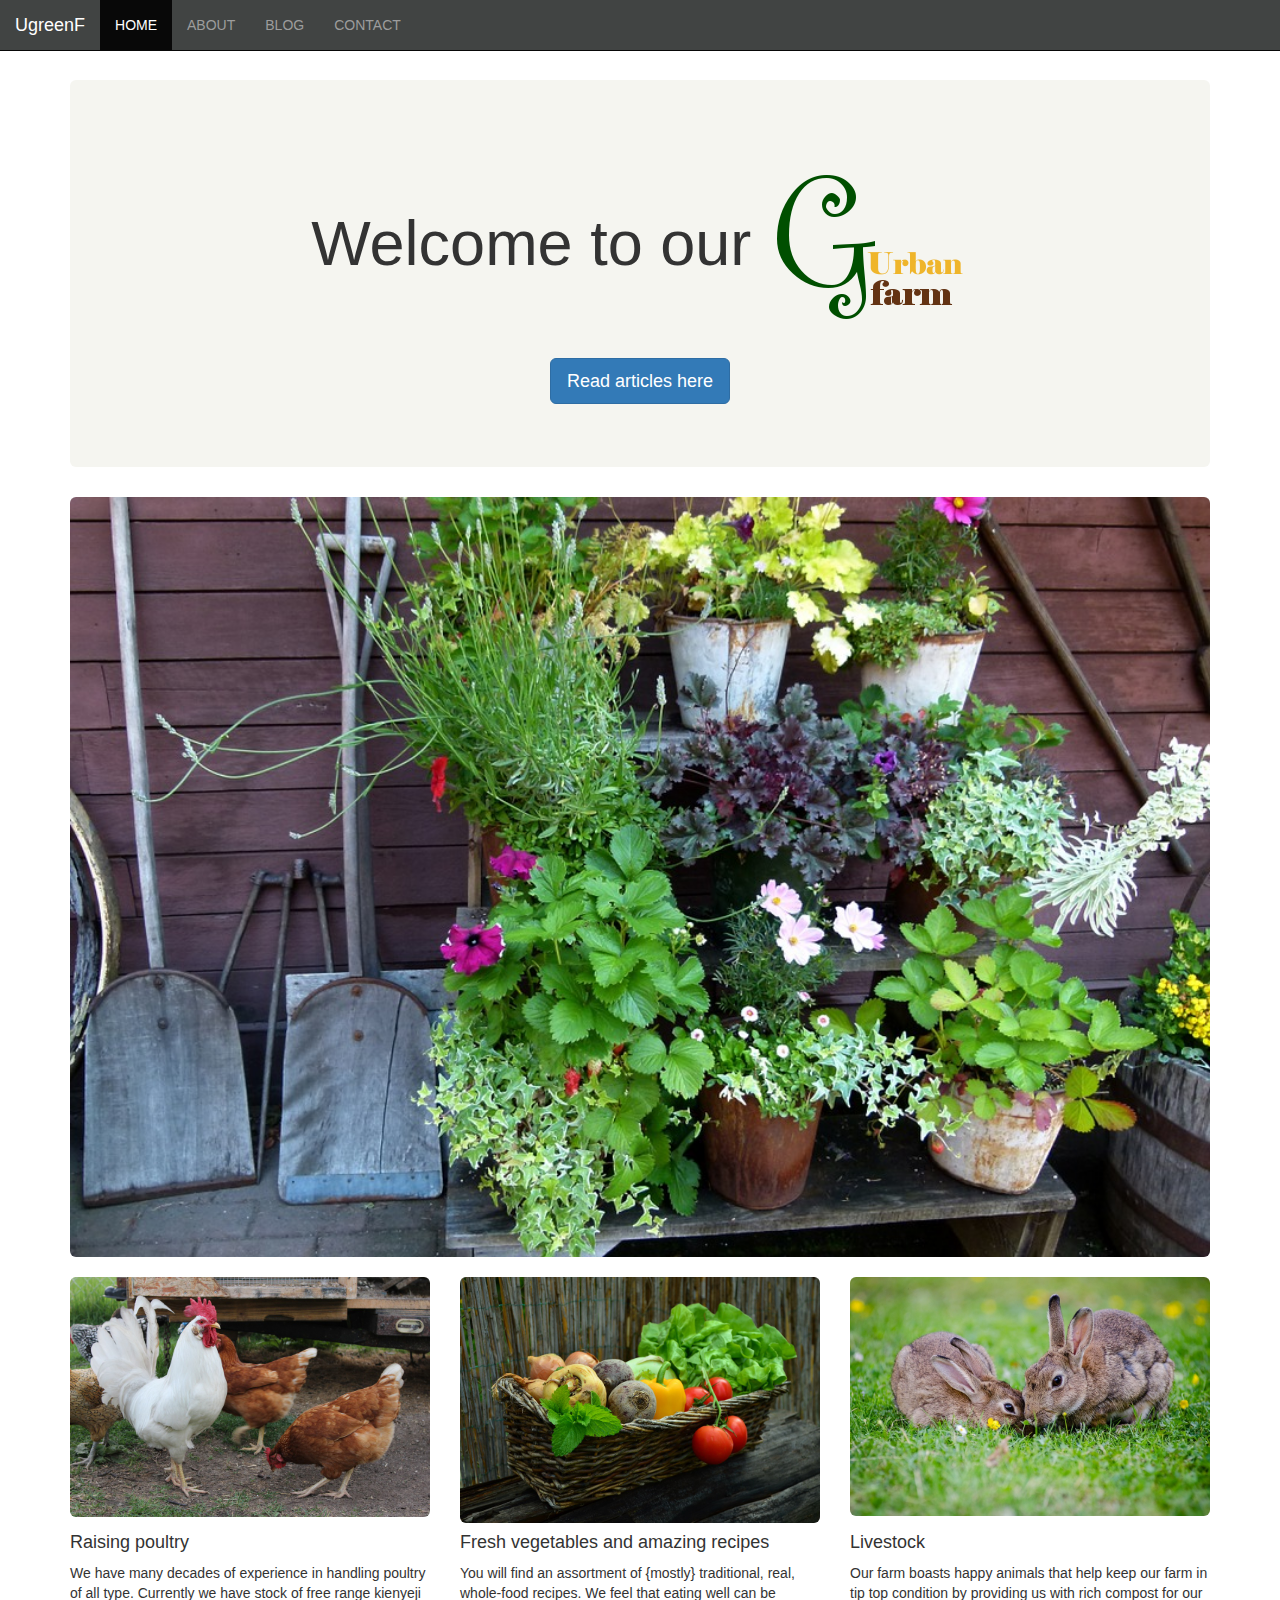
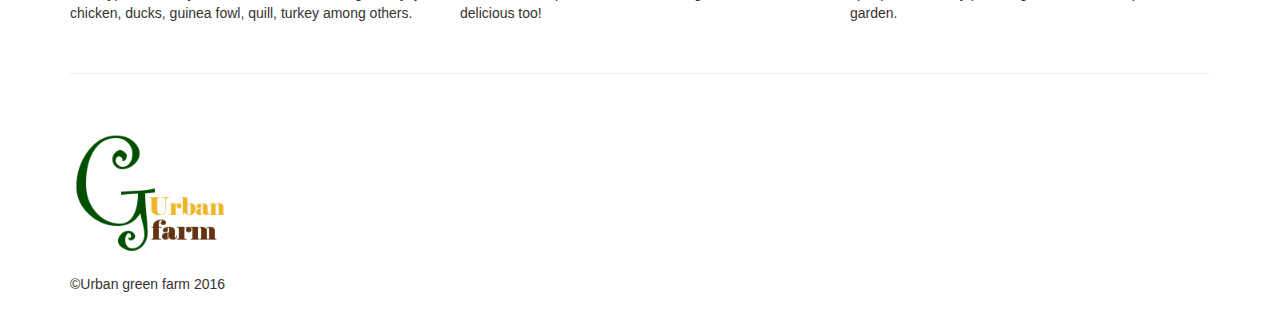
<file: index.html>
<!DOCTYPE html>
<html lang="en">
  <head>
    <meta charset="utf-8">
    <meta http-equiv="X-UA-Compatible" content="IE=edge">
    <meta name="viewport" content="width=device-width, initial-scale=1">
    <!-- The above 3 meta tags *must* come first in the head; any other head content must come *after* these tags -->
    
    <title>The Urban Green Farm</title>
    
    <!-- Bootstrap -->
    <link rel="stylesheet" href="https://maxcdn.bootstrapcdn.com/bootstrap/3.3.7/css/bootstrap.min.css" integrity="sha384-BVYiiSIFeK1dGmJRAkycuHAHRg32OmUcww7on3RYdg4Va+PmSTsz/K68vbdEjh4u" crossorigin="anonymous">
    
    <link rel="stylesheet" href="style.css">  
      
  </head>
  <body>
    
    <nav class="navbar navbar-inverse navbar-fixed-top">
        <div class="container-fluid">
            <div class="navbar-header">
                <a class="navbar-brand" href="index.html">UgreenF</a>
            </div>
            <ul class="nav navbar-nav">
                <li class="active"><a href="index.html">HOME</a></li>
                <li><a href="about.html">ABOUT</a></li>
                <li><a href="blog.html">BLOG</a></li>
                <li><a href="contact.html">CONTACT</a></li>
            </ul>
        </div>
    </nav>
    
    <div class="container"> 
    
        <div class="jumbotron">
            <h1>Welcome to our <img src="images/logo.png" alt="logo" width="200" height="200"></h1>
            
            <p><a class="btn btn-primary btn-lg" href="blog.html" role="button">Read articles here</a></p>
        </div>
        
        <div class="row">
            <div class="col-sm-12"><img src="images/still-52785_960_720.jpg" alt="backyard" width="1200" class="img-responsive img-rounded" ></div>
        </div>
        
        <br/>
        
        <div class="row">
            <div class="col-sm-4"><img src="images/rooster-1001892_960_720.jpg" alt="roosters" class="img-responsive img-rounded"></div>
            <div class="col-sm-4"><img src="images/vegetables-752153_960_720.jpg" alt="backyard" class="img-responsive img-rounded" ></div>
            <div class="col-sm-4"><img src="images/european-rabbits-1006621_960_720.jpg" alt="rabbits" class="img-responsive img-rounded"></div>
        </div>
        
        <div class="row">
            <div class="col-sm-4">
                <h4>Raising poultry</h4>
                <p>We have many decades of experience in handling poultry of all type. Currently we have stock of free range kienyeji chicken, ducks, guinea fowl, quill, turkey among others.</p>
            </div>
            <div class="col-sm-4">
                <h4>Fresh vegetables and amazing recipes</h4>
                <p>You will find an assortment of {mostly} traditional, real, whole-food recipes. We feel that eating well can be delicious too!</p>
            </div>
            <div class="col-sm-4">
                <h4>Livestock</h4>
                <p>Our farm boasts happy animals that help keep our farm in tip top condition by providing us with rich compost for our garden. </p>
            </div>
        </div>
        
        <br/>
        
        <hr>
        
        <br/>

            <footer>
                <img src="images/logo.png" alt="logo" width="160" height="160">
                <p>&copy;Urban green farm 2016</p>
            </footer>
        <br/>
    </div>  
    <!-- jQuery (necessary for Bootstrap's JavaScript plugins) -->
    <script src="https://ajax.googleapis.com/ajax/libs/jquery/1.12.4/jquery.min.js"></script>
    <!-- Include all compiled plugins (below), or include individual files as needed -->
    <script src="https://maxcdn.bootstrapcdn.com/bootstrap/3.3.7/js/bootstrap.min.js" integrity="sha384-Tc5IQib027qvyjSMfHjOMaLkfuWVxZxUPnCJA7l2mCWNIpG9mGCD8wGNIcPD7Txa" crossorigin="anonymous"></script>
  </body>
</html>
</file>
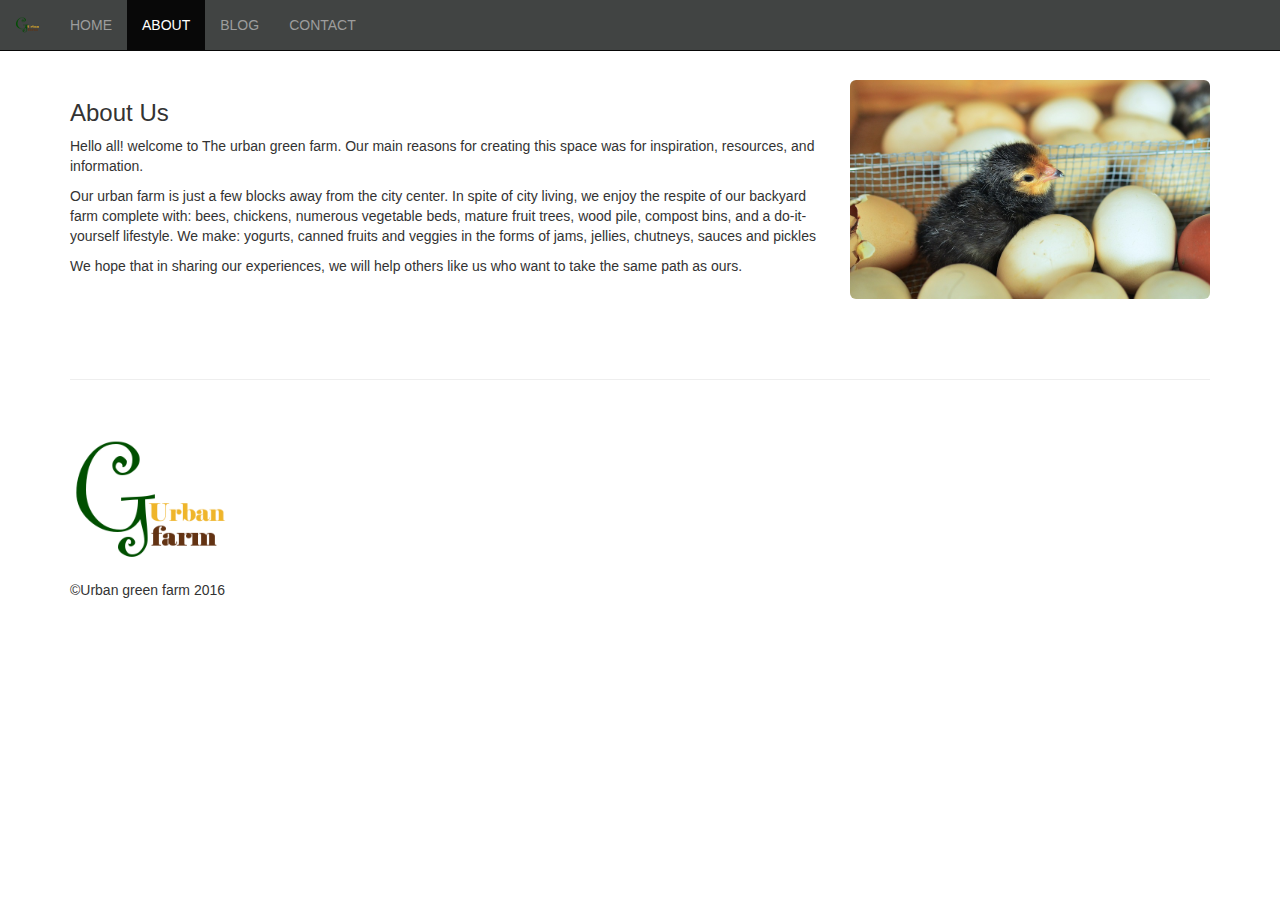
<file: about.html>
<!DOCTYPE html>
<html lang="en">
  <head>
    <meta charset="utf-8">
    <meta http-equiv="X-UA-Compatible" content="IE=edge">
    <meta name="viewport" content="width=device-width, initial-scale=1">
    <!-- The above 3 meta tags *must* come first in the head; any other head content must come *after* these tags -->
    
    <title>The Urban Green Farm</title>
    
    <!-- Bootstrap -->
    <link rel="stylesheet" href="https://maxcdn.bootstrapcdn.com/bootstrap/3.3.7/css/bootstrap.min.css" integrity="sha384-BVYiiSIFeK1dGmJRAkycuHAHRg32OmUcww7on3RYdg4Va+PmSTsz/K68vbdEjh4u" crossorigin="anonymous">
    
    <link rel="stylesheet" href="style.css">  
      
  </head>
  <body>
    
    <nav class="navbar navbar-inverse navbar-fixed-top">
        <div class="container-fluid">
            <div class="navbar-header">
                <a class="navbar-brand" href="index.html"><img src="images/logo.png" alt="logo" height="20" width="25"> </a>
            </div>
            <ul class="nav navbar-nav">
                <li><a href="index.html">HOME</a></li>
                <li class="active"><a href="about.html">ABOUT</a></li>
                <li><a href="blog.html">BLOG</a></li>
                <li><a href="contact.html">CONTACT</a></li>
            </ul>
        </div>
    </nav>
    
    <div class="container">
        <div class="row">
            <div class="col-sm-8">
                <h3>About Us</h3>
                <p>Hello all! welcome to The urban green farm. Our main reasons for creating this space was for inspiration, resources, and information. </p>
                <p>Our urban farm is just a few blocks away from the city center. In spite of city living, we enjoy the respite of our backyard farm complete with: bees, chickens, numerous vegetable beds, mature fruit trees, wood pile, compost bins, and a do-it-yourself lifestyle. We make: yogurts, canned fruits and veggies in the forms of jams, jellies, chutneys, sauces and pickles</p>
                <p>We hope that in sharing our experiences, we will help others like us who want to take the same path as ours.</p>
            </div>
            <div class="col-sm-4"><img src="images/chicks-1280732_960_720.jpg" alt="chicks" class="img-responsive img-rounded"></div>
        </div>
        
        
        <br/>        
        <br/>
        <br/>
        <hr>
        
        <br/>

            <footer>
                <img src="images/logo.png" alt="logo" width="160" height="160">
                <p>&copy;Urban green farm 2016</p>
            </footer>
        <br/>
    </div>  
    <!-- jQuery (necessary for Bootstrap's JavaScript plugins) -->
    <script src="https://ajax.googleapis.com/ajax/libs/jquery/1.12.4/jquery.min.js"></script>
    <!-- Include all compiled plugins (below), or include individual files as needed -->
    <script src="https://maxcdn.bootstrapcdn.com/bootstrap/3.3.7/js/bootstrap.min.js" integrity="sha384-Tc5IQib027qvyjSMfHjOMaLkfuWVxZxUPnCJA7l2mCWNIpG9mGCD8wGNIcPD7Txa" crossorigin="anonymous"></script>
  </body>
</html>
</file>
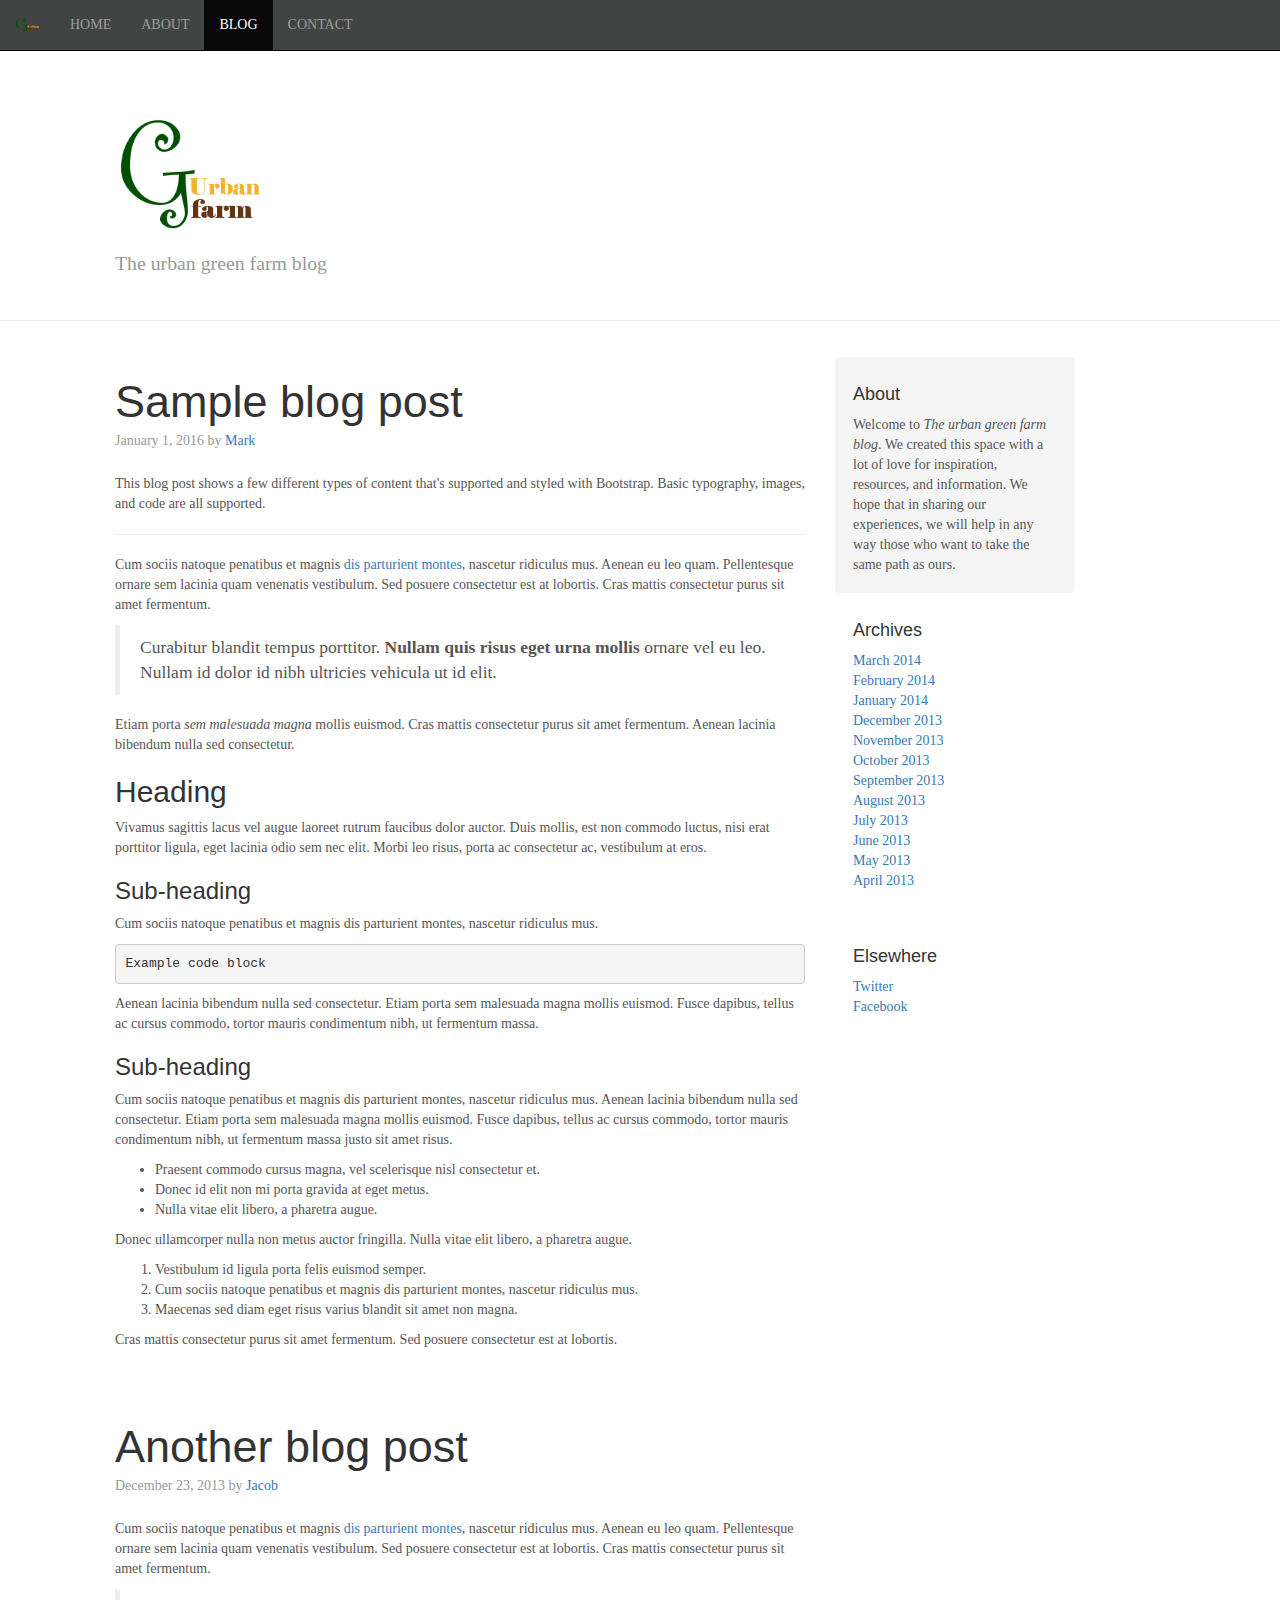
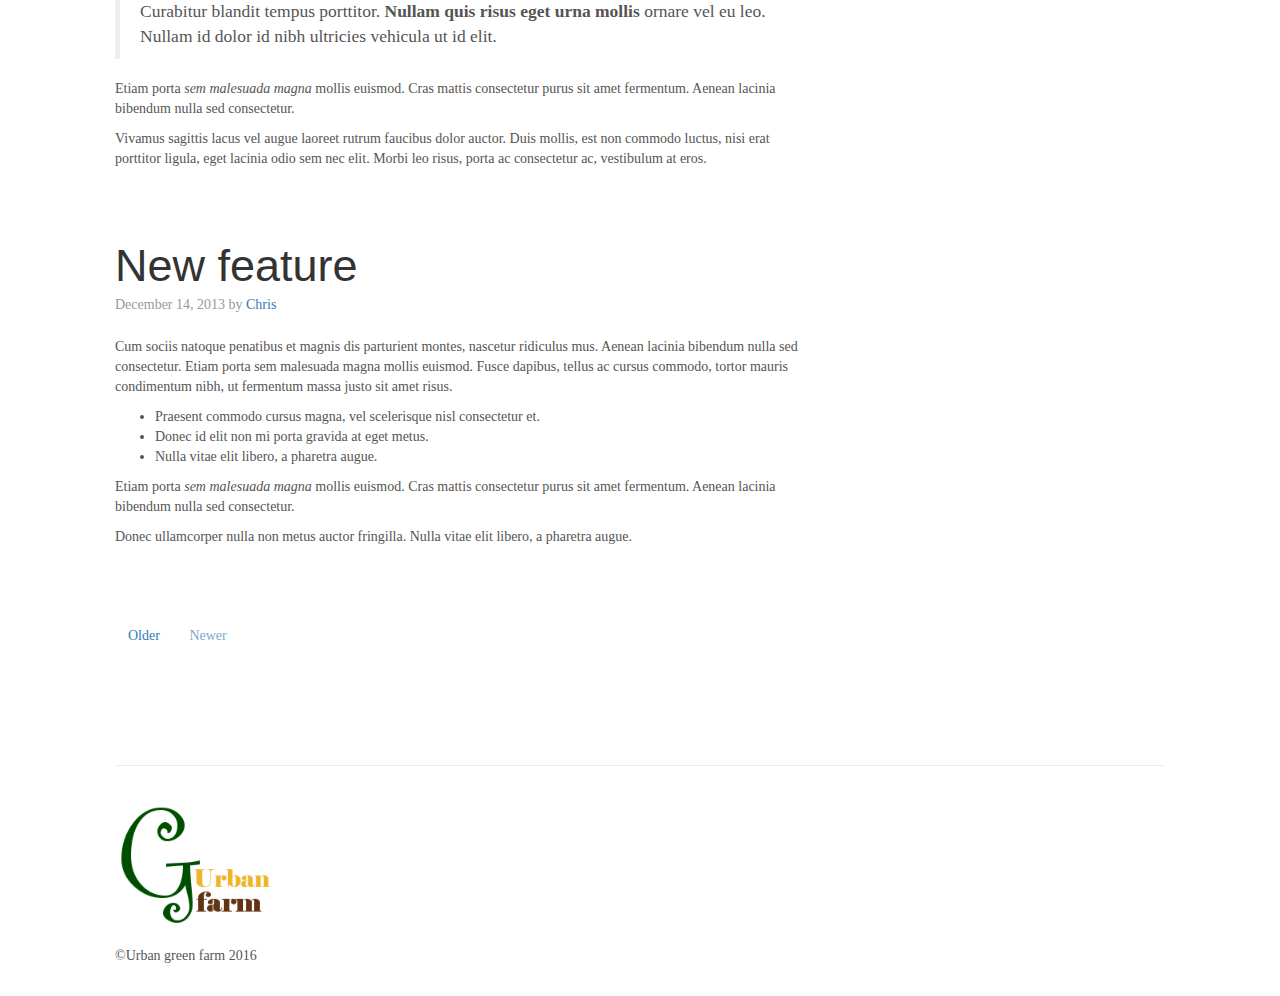
<file: blog.html>
<!DOCTYPE html>
<html lang="en">
  <head>
    <meta charset="utf-8">
    <meta http-equiv="X-UA-Compatible" content="IE=edge">
    <meta name="viewport" content="width=device-width, initial-scale=1">
    <!-- The above 3 meta tags *must* come first in the head; any other head content must come *after* these tags -->
    
    <title>BLOG | UGreenF</title>
    
    <!-- Bootstrap -->
    <link rel="stylesheet" href="https://maxcdn.bootstrapcdn.com/bootstrap/3.3.7/css/bootstrap.min.css" integrity="sha384-BVYiiSIFeK1dGmJRAkycuHAHRg32OmUcww7on3RYdg4Va+PmSTsz/K68vbdEjh4u" crossorigin="anonymous">
    
    <link rel="stylesheet" href="style.css"> 
      
    <link rel="stylesheet" href="blogstyle.css">
      
  </head>

  <body>

   <nav class="navbar navbar-inverse navbar-fixed-top">
        <div class="container-fluid">
            <div class="navbar-header">
                <a class="navbar-brand" href="index.html"><img src="images/logo.png" alt="logo" height="20" width="25"> </a>
            </div>
            <ul class="nav navbar-nav">
                <li><a href="index.html">HOME</a></li>
                <li><a href="about.html">ABOUT</a></li>
                <li class="active"><a href="blog.html">BLOG</a></li>
                <li><a href="contact.html">CONTACT</a></li>
            </ul>
        </div>
    </nav>
      
    <div class="blog-header">
      <div class="container">
          <h1 class="blog-title"><img src="images/logo.png" alt="logo" width="150" height="150"></h1>
        <p class="lead blog-description">The urban green farm blog</p>
      </div>
    </div>

    <div class="container">

      <div class="row">

        <div class="col-sm-8 blog-main">

          <div class="blog-post">
            <h2 class="blog-post-title">Sample blog post</h2>
            <p class="blog-post-meta">January 1, 2016 by <a href="#">Mark</a></p>

            <p>This blog post shows a few different types of content that's supported and styled with Bootstrap. Basic typography, images, and code are all supported.</p>
            <hr>
            <p>Cum sociis natoque penatibus et magnis <a href="#">dis parturient montes</a>, nascetur ridiculus mus. Aenean eu leo quam. Pellentesque ornare sem lacinia quam venenatis vestibulum. Sed posuere consectetur est at lobortis. Cras mattis consectetur purus sit amet fermentum.</p>
            <blockquote>
              <p>Curabitur blandit tempus porttitor. <strong>Nullam quis risus eget urna mollis</strong> ornare vel eu leo. Nullam id dolor id nibh ultricies vehicula ut id elit.</p>
            </blockquote>
            <p>Etiam porta <em>sem malesuada magna</em> mollis euismod. Cras mattis consectetur purus sit amet fermentum. Aenean lacinia bibendum nulla sed consectetur.</p>
            <h2>Heading</h2>
            <p>Vivamus sagittis lacus vel augue laoreet rutrum faucibus dolor auctor. Duis mollis, est non commodo luctus, nisi erat porttitor ligula, eget lacinia odio sem nec elit. Morbi leo risus, porta ac consectetur ac, vestibulum at eros.</p>
            <h3>Sub-heading</h3>
            <p>Cum sociis natoque penatibus et magnis dis parturient montes, nascetur ridiculus mus.</p>
            <pre><code>Example code block</code></pre>
            <p>Aenean lacinia bibendum nulla sed consectetur. Etiam porta sem malesuada magna mollis euismod. Fusce dapibus, tellus ac cursus commodo, tortor mauris condimentum nibh, ut fermentum massa.</p>
            <h3>Sub-heading</h3>
            <p>Cum sociis natoque penatibus et magnis dis parturient montes, nascetur ridiculus mus. Aenean lacinia bibendum nulla sed consectetur. Etiam porta sem malesuada magna mollis euismod. Fusce dapibus, tellus ac cursus commodo, tortor mauris condimentum nibh, ut fermentum massa justo sit amet risus.</p>
            <ul>
              <li>Praesent commodo cursus magna, vel scelerisque nisl consectetur et.</li>
              <li>Donec id elit non mi porta gravida at eget metus.</li>
              <li>Nulla vitae elit libero, a pharetra augue.</li>
            </ul>
            <p>Donec ullamcorper nulla non metus auctor fringilla. Nulla vitae elit libero, a pharetra augue.</p>
            <ol>
              <li>Vestibulum id ligula porta felis euismod semper.</li>
              <li>Cum sociis natoque penatibus et magnis dis parturient montes, nascetur ridiculus mus.</li>
              <li>Maecenas sed diam eget risus varius blandit sit amet non magna.</li>
            </ol>
            <p>Cras mattis consectetur purus sit amet fermentum. Sed posuere consectetur est at lobortis.</p>
          </div><!-- /.blog-post -->

          <div class="blog-post">
            <h2 class="blog-post-title">Another blog post</h2>
            <p class="blog-post-meta">December 23, 2013 by <a href="#">Jacob</a></p>

            <p>Cum sociis natoque penatibus et magnis <a href="#">dis parturient montes</a>, nascetur ridiculus mus. Aenean eu leo quam. Pellentesque ornare sem lacinia quam venenatis vestibulum. Sed posuere consectetur est at lobortis. Cras mattis consectetur purus sit amet fermentum.</p>
            <blockquote>
              <p>Curabitur blandit tempus porttitor. <strong>Nullam quis risus eget urna mollis</strong> ornare vel eu leo. Nullam id dolor id nibh ultricies vehicula ut id elit.</p>
            </blockquote>
            <p>Etiam porta <em>sem malesuada magna</em> mollis euismod. Cras mattis consectetur purus sit amet fermentum. Aenean lacinia bibendum nulla sed consectetur.</p>
            <p>Vivamus sagittis lacus vel augue laoreet rutrum faucibus dolor auctor. Duis mollis, est non commodo luctus, nisi erat porttitor ligula, eget lacinia odio sem nec elit. Morbi leo risus, porta ac consectetur ac, vestibulum at eros.</p>
          </div><!-- /.blog-post -->

          <div class="blog-post">
            <h2 class="blog-post-title">New feature</h2>
            <p class="blog-post-meta">December 14, 2013 by <a href="#">Chris</a></p>

            <p>Cum sociis natoque penatibus et magnis dis parturient montes, nascetur ridiculus mus. Aenean lacinia bibendum nulla sed consectetur. Etiam porta sem malesuada magna mollis euismod. Fusce dapibus, tellus ac cursus commodo, tortor mauris condimentum nibh, ut fermentum massa justo sit amet risus.</p>
            <ul>
              <li>Praesent commodo cursus magna, vel scelerisque nisl consectetur et.</li>
              <li>Donec id elit non mi porta gravida at eget metus.</li>
              <li>Nulla vitae elit libero, a pharetra augue.</li>
            </ul>
            <p>Etiam porta <em>sem malesuada magna</em> mollis euismod. Cras mattis consectetur purus sit amet fermentum. Aenean lacinia bibendum nulla sed consectetur.</p>
            <p>Donec ullamcorper nulla non metus auctor fringilla. Nulla vitae elit libero, a pharetra augue.</p>
          </div><!-- /.blog-post -->

          <nav class="blog-pagination">
            <a class="btn btn-outline-primary" href="#">Older</a>
            <a class="btn btn-outline-secondary disabled" href="#">Newer</a>
          </nav>

        </div><!-- /.blog-main -->

        <div class="col-sm-3 offset-sm-1 blog-sidebar">
          <div class="sidebar-module sidebar-module-inset">
            <h4>About</h4>
            <p>Welcome to <em>The urban green farm blog</em>. We created this space with a lot of love for inspiration, resources, and information. We hope that in sharing our experiences, we will help in any way those who want to take the same path as ours.</p>
          </div>
          <div class="sidebar-module">
            <h4>Archives</h4>
            <ol class="list-unstyled">
              <li><a href="#">March 2014</a></li>
              <li><a href="#">February 2014</a></li>
              <li><a href="#">January 2014</a></li>
              <li><a href="#">December 2013</a></li>
              <li><a href="#">November 2013</a></li>
              <li><a href="#">October 2013</a></li>
              <li><a href="#">September 2013</a></li>
              <li><a href="#">August 2013</a></li>
              <li><a href="#">July 2013</a></li>
              <li><a href="#">June 2013</a></li>
              <li><a href="#">May 2013</a></li>
              <li><a href="#">April 2013</a></li>
            </ol>
          </div>
          <div class="sidebar-module">
            <h4>Elsewhere</h4>
            <ol class="list-unstyled">
              <li><a href="#">Twitter</a></li>
              <li><a href="#">Facebook</a></li>
            </ol>
          </div>
        </div><!-- /.blog-sidebar -->

      </div><!-- /.row -->

    </div><!-- /.container -->

   <br/>
        
    <div class="container">
        <hr>
        
        <footer>
            <img src="images/logo.png" alt="logo" width="160" height="160">
            <p>&copy;Urban green farm 2016</p>
        </footer>
        <br/>
    </div>
      
    <!-- jQuery (necessary for Bootstrap's JavaScript plugins) -->
    <script src="https://ajax.googleapis.com/ajax/libs/jquery/1.12.4/jquery.min.js"></script>
    <!-- Include all compiled plugins (below), or include individual files as needed -->
    <script src="https://maxcdn.bootstrapcdn.com/bootstrap/3.3.7/js/bootstrap.min.js" integrity="sha384-Tc5IQib027qvyjSMfHjOMaLkfuWVxZxUPnCJA7l2mCWNIpG9mGCD8wGNIcPD7Txa" crossorigin="anonymous"></script>
  </body>
</html>
</file>
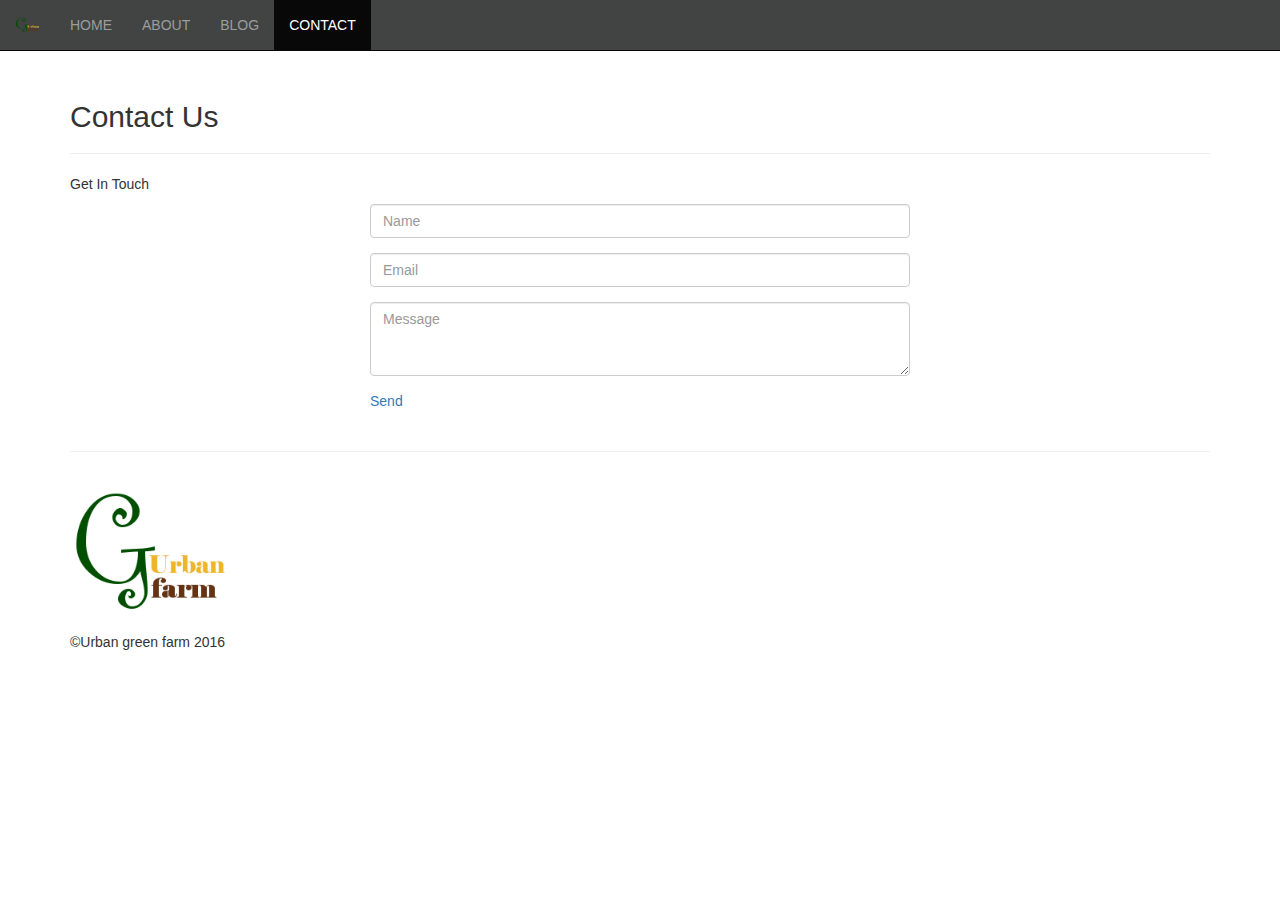
<file: contact.html>
<!DOCTYPE html>
<html lang="en">
  <head>
    <meta charset="utf-8">
    <meta http-equiv="X-UA-Compatible" content="IE=edge">
    <meta name="viewport" content="width=device-width, initial-scale=1">
    <!-- The above 3 meta tags *must* come first in the head; any other head content must come *after* these tags -->
    
    <title>The Urban Green Farm</title>
    
    <!-- Bootstrap -->
    <link rel="stylesheet" href="https://maxcdn.bootstrapcdn.com/bootstrap/3.3.7/css/bootstrap.min.css" integrity="sha384-BVYiiSIFeK1dGmJRAkycuHAHRg32OmUcww7on3RYdg4Va+PmSTsz/K68vbdEjh4u" crossorigin="anonymous">
    
    <link rel="stylesheet" href="style.css">  
      
  </head>
  <body>
    
    <nav class="navbar navbar-inverse navbar-fixed-top">
        <div class="container-fluid">
            <div class="navbar-header">
                <a class="navbar-brand" href="index.html"><img src="images/logo.png" alt="logo" height="20" width="25"> </a>
            </div>
            <ul class="nav navbar-nav">
                <li><a href="index.html">HOME</a></li>
                <li><a href="about.html">ABOUT</a></li>
                <li><a href="blog.html">BLOG</a></li>
                <li class="active"><a href="contact.html">CONTACT</a></li>
            </ul>
        </div>
    </nav>

<!-- Contact Us
	============================================= -->
    <section id="contact">
        <div class="container">
            <h2>Contact Us</h2>
            <hr class="sep">
            <p>Get In Touch</p>
            <div class="col-md-6 col-md-offset-3 wow fadeInUp" data-wow-delay=".3s">
                <form>
                    <div class="form-group">
                        <input type="text" class="form-control" id="Name" placeholder="Name">
                    </div>
                    <div class="form-group">
                        <input type="text" class="form-control" id="Email" placeholder="Email">
                    </div>
                    <div class="form-group">
                        <textarea class="form-control" rows="3" placeholder="Message"></textarea>
                    </div>
                    <a href="#" class="btn-block">Send</a>
                </form>
            </div>
        </div>
    </section>
    
    <br/>
        
    <div class="container">
        <hr>
        
        <footer>
            <img src="images/logo.png" alt="logo" width="160" height="160">
            <p>&copy;Urban green farm 2016</p>
        </footer>
        <br/>
    </div>
      
    <!-- jQuery (necessary for Bootstrap's JavaScript plugins) -->
    <script src="https://ajax.googleapis.com/ajax/libs/jquery/1.12.4/jquery.min.js"></script>
    <!-- Include all compiled plugins (below), or include individual files as needed -->
    <script src="https://maxcdn.bootstrapcdn.com/bootstrap/3.3.7/js/bootstrap.min.js" integrity="sha384-Tc5IQib027qvyjSMfHjOMaLkfuWVxZxUPnCJA7l2mCWNIpG9mGCD8wGNIcPD7Txa" crossorigin="anonymous"></script>
  </body>
</html>
</file>
<file: style.css>
body { 
    padding-top: 80px;
}

.jumbotron {
    text-align: center;
}

.jumbotron {
    background-color: #f5f5f0;
}

.navbar {
    background-color: #414443;
}
</file>
<file: blogstyle.css>
/*
 * Globals
 */

@media (min-width: 48em) {
  html {
    font-size: 18px;
  }
}

body {
  font-family: Georgia, "Times New Roman", Times, serif;
  color: #555;
}

h1, .h1,
h2, .h2,
h3, .h3,
h4, .h4,
h5, .h5,
h6, .h6 {
  font-family: "Helvetica Neue", Helvetica, Arial, sans-serif;
  font-weight: normal;
  color: #333;
}


/*
 * Override Bootstrap's default container.
 */

.container {
  max-width: 60rem;
}


/*
 * Masthead for nav
 */

.blog-masthead {
  margin-bottom: 3rem;
  background-color: #428bca;
  -webkit-box-shadow: inset 0 -.1rem .25rem rgba(0,0,0,.1);
          box-shadow: inset 0 -.1rem .25rem rgba(0,0,0,.1);
}

/* Nav links */
.nav-link {
  position: relative;
  padding: 1rem;
  font-weight: 500;
  color: #cdddeb;
}
.nav-link:hover,
.nav-link:focus {
  color: #fff;
  background-color: transparent;
}

/* Active state gets a caret at the bottom */
.nav-link.active {
  color: #fff;
}
.nav-link.active:after {
  position: absolute;
  bottom: 0;
  left: 50%;
  width: 0;
  height: 0;
  margin-left: -.3rem;
  vertical-align: middle;
  content: "";
  border-right: .3rem solid transparent;
  border-bottom: .3rem solid;
  border-left: .3rem solid transparent;
}


/*
 * Blog name and description
 */

.blog-header {
  padding-bottom: 1.25rem;
  margin-bottom: 2rem;
  border-bottom: .05rem solid #eee;
}
.blog-title {
  margin-bottom: 0;
  font-size: 2rem;
  font-weight: normal;
}
.blog-description {
  font-size: 1.1rem;
  color: #999;
}

@media (min-width: 40em) {
  .blog-title {
    font-size: 3.5rem;
  }
}


/*
 * Main column and sidebar layout
 */

/* Sidebar modules for boxing content */
.sidebar-module {
  padding: 1rem;
  /*margin: 0 -1rem 1rem;*/
}
.sidebar-module-inset {
  padding: 1rem;
  background-color: #f5f5f5;
  border-radius: .25rem;
}
.sidebar-module-inset p:last-child,
.sidebar-module-inset ul:last-child,
.sidebar-module-inset ol:last-child {
  margin-bottom: 0;
}


/* Pagination */
.blog-pagination {
  margin-bottom: 4rem;
}
.blog-pagination > .btn {
  border-radius: 2rem;
}


/*
 * Blog posts
 */

.blog-post {
  margin-bottom: 4rem;
}
.blog-post-title {
  margin-bottom: .25rem;
  font-size: 2.5rem;
}
.blog-post-meta {
  margin-bottom: 1.25rem;
  color: #999;
}


/*
 * Footer
 */

.blog-footer {
  padding: 2.5rem 0;
  color: #999;
  text-align: center;
  background-color: #f9f9f9;
  border-top: .05rem solid #e5e5e5;
}
.blog-footer p:last-child {
  margin-bottom: 0;
}
</file>
